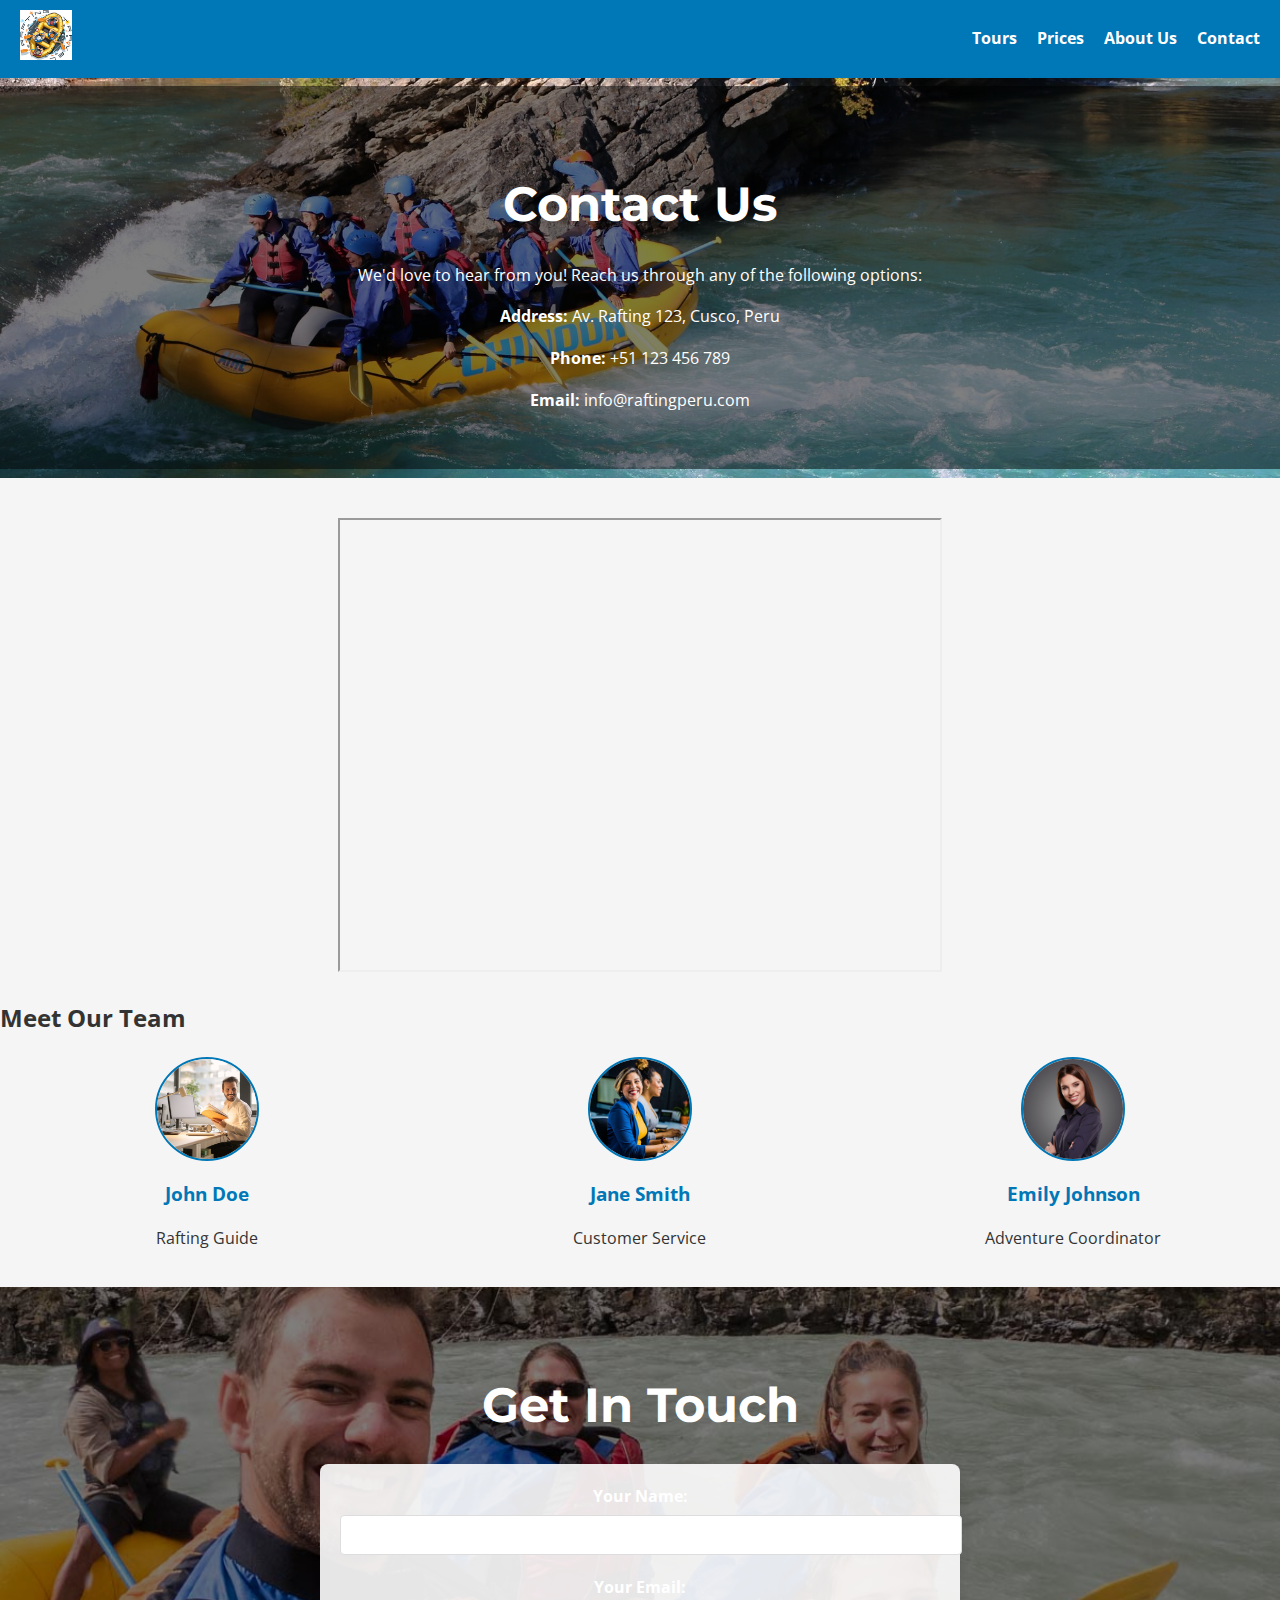
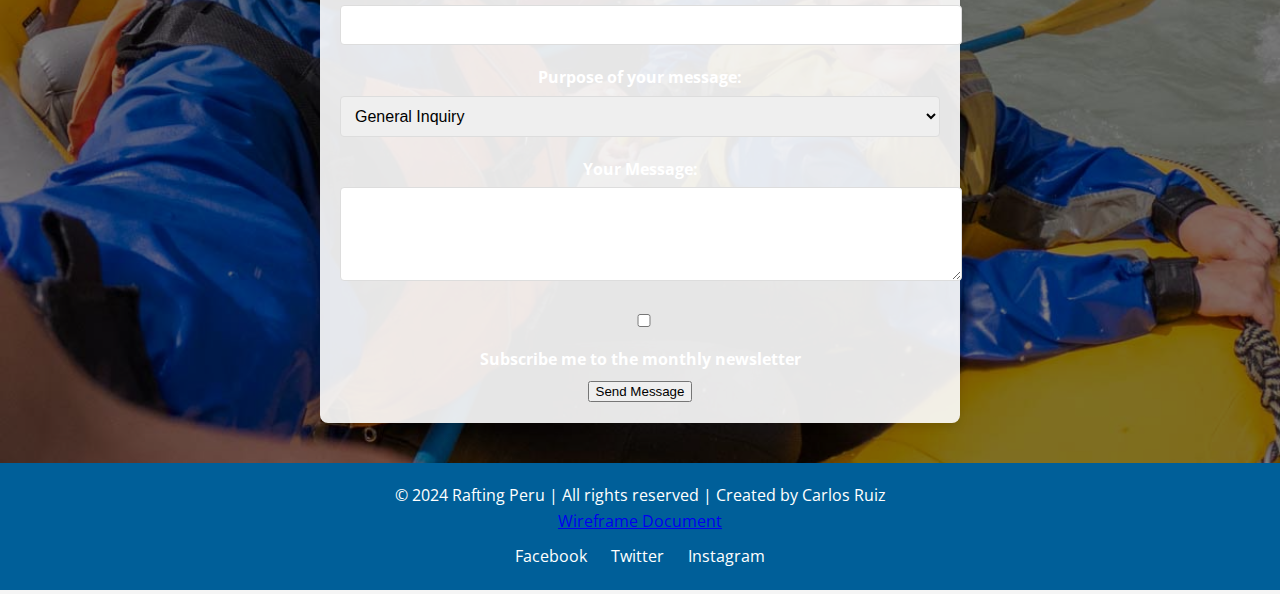
<file: index.html>
<!DOCTYPE html>
<html lang="en">

<head>
    <meta charset="UTF-8">
    <meta name="viewport" content="width=device-width, initial-scale=1.0">
    <link href="https://fonts.googleapis.com/css2?family=Montserrat:wght@700&family=Open+Sans:wght@400&display=swap" rel="stylesheet">
    <link rel="stylesheet" href="styles.css">
    <title>Contact Us - Rafting Adventures in Peru</title>
    <meta name="description" content="Get in touch with us for rafting adventures in Peru. Find our contact details, employee profiles, and a map to our location. We look forward to hearing from you!">
</head>

<body>
    <header>
        <div class="logo">
            <img src="wwr/images1.1/logo9_200.png" alt="Rafting Peru Logo">
        </div>
        <nav>
            <ul>
                <li><a href="#tours">Tours</a></li>
                <li><a href="#prices">Prices</a></li>
                <li><a href="#about-us">About Us</a></li>
                <li><a href="#contact">Contact</a></li>
            </ul>
        </nav>
    </header>

    <main>
        <section id="contact-info" class="bg-section">
            <div class="overlay">
                <h2>Contact Us</h2>
                <p>We'd love to hear from you! Reach us through any of the following options:</p>
                <div class="contact-details">
                    <p><strong>Address:</strong> Av. Rafting 123, Cusco, Peru</p>
                    <p><strong>Phone:</strong> +51 123 456 789</p>
                    <p><strong>Email:</strong> info@raftingperu.com</p>
                </div>
            </div>
        </section>

        <!-- Margen superior añadido al mapa -->
        <div class="map-container">
            <iframe src="https://www.google.com/maps/embed?pb=!1m18!1m12!1m3!1d1984394.9476239637!2d-72.72997429999998!3d-13.732286549999994!2m3!1f0!2f0!3f0!3m2!1i1024!2i768!4f13.1!3m3!1m2!1s0x916d140795f3b0ad%3A0x6212055ebb65b68a!2sApurimac%20River!5e0!3m2!1sen!2spe!4v1729379510623!5m2!1sen!2spe"
                width="600" height="450" loading="lazy"></iframe>
        </div>

        <section id="employee-profiles">
            <h2>Meet Our Team</h2>
            <div class="employee-container">
                <div class="employee">
                    <img src="wwr/images1.1/empleado-feliz-min.jpg" alt="John Doe">
                    <h3>John Doe</h3>
                    <p>Rafting Guide</p>
                </div>
                <div class="employee">
                    <img src="wwr/images1.1/expertos-equipo-feliz--min.jpg" alt="Jane Smith">
                    <h3>Jane Smith</h3>
                    <p>Customer Service</p>
                </div>
                <div class="employee">
                    <img src="wwr/images1.1/63c6ce721d927f1f4b3b843c_1x1 Banner - 6 tips para tus fotos de marca personal-min.jpg" alt="Emily Johnson">
                    <h3>Emily Johnson</h3>
                    <p>Adventure Coordinator</p>
                </div>
            </div>
        </section>

        <section id="contact-form" class="bg-section">
            <div class="overlay">
                <h2>Get In Touch</h2>
                <form action="submit_form.php" method="POST">
                    <label for="name">Your Name:</label>
                    <input type="text" id="name" name="name" required>

                    <label for="email">Your Email:</label>
                    <input type="email" id="email" name="email" required>

                    <div class="purpose-section">
                        <label for="purpose">Purpose of your message:</label>
                        <select id="purpose" name="purpose" required>
                            <option value="general">General Inquiry</option>
                            <option value="booking">Booking Question</option>
                            <option value="suggestion">Website Suggestion</option>
                        </select>
                    </div>

                    <label for="message">Your Message:</label>
                    <textarea id="message" name="message" rows="4" required></textarea>

                    <label class="subscribe-checkbox">
                        <input type="checkbox" name="subscribe" value="yes"> Subscribe me to the monthly newsletter
                    </label>

                    <button type="submit" class="submit-button">Send Message</button>
                </form>
            </div>
        </section>
    </main>

    <footer>
        <p>&copy; 2024 Rafting Peru | All rights reserved | Created by Carlos Ruiz</p>
        <p><a href="https://app.moqups.com/McPmreslW5VbhewipOj9BUuTCUMNCcx2/view/page/ad64222d5" target="_blank">Wireframe Document</a></p>
        <div class="social-media">
            <a href="http://facebook.com" target="_blank">Facebook</a>
            <a href="http://twitter.com" target="_blank">Twitter</a>
            <a href="http://instagram.com" target="_blank">Instagram</a>
        </div>
    </footer>
</body>

</html>
</file>
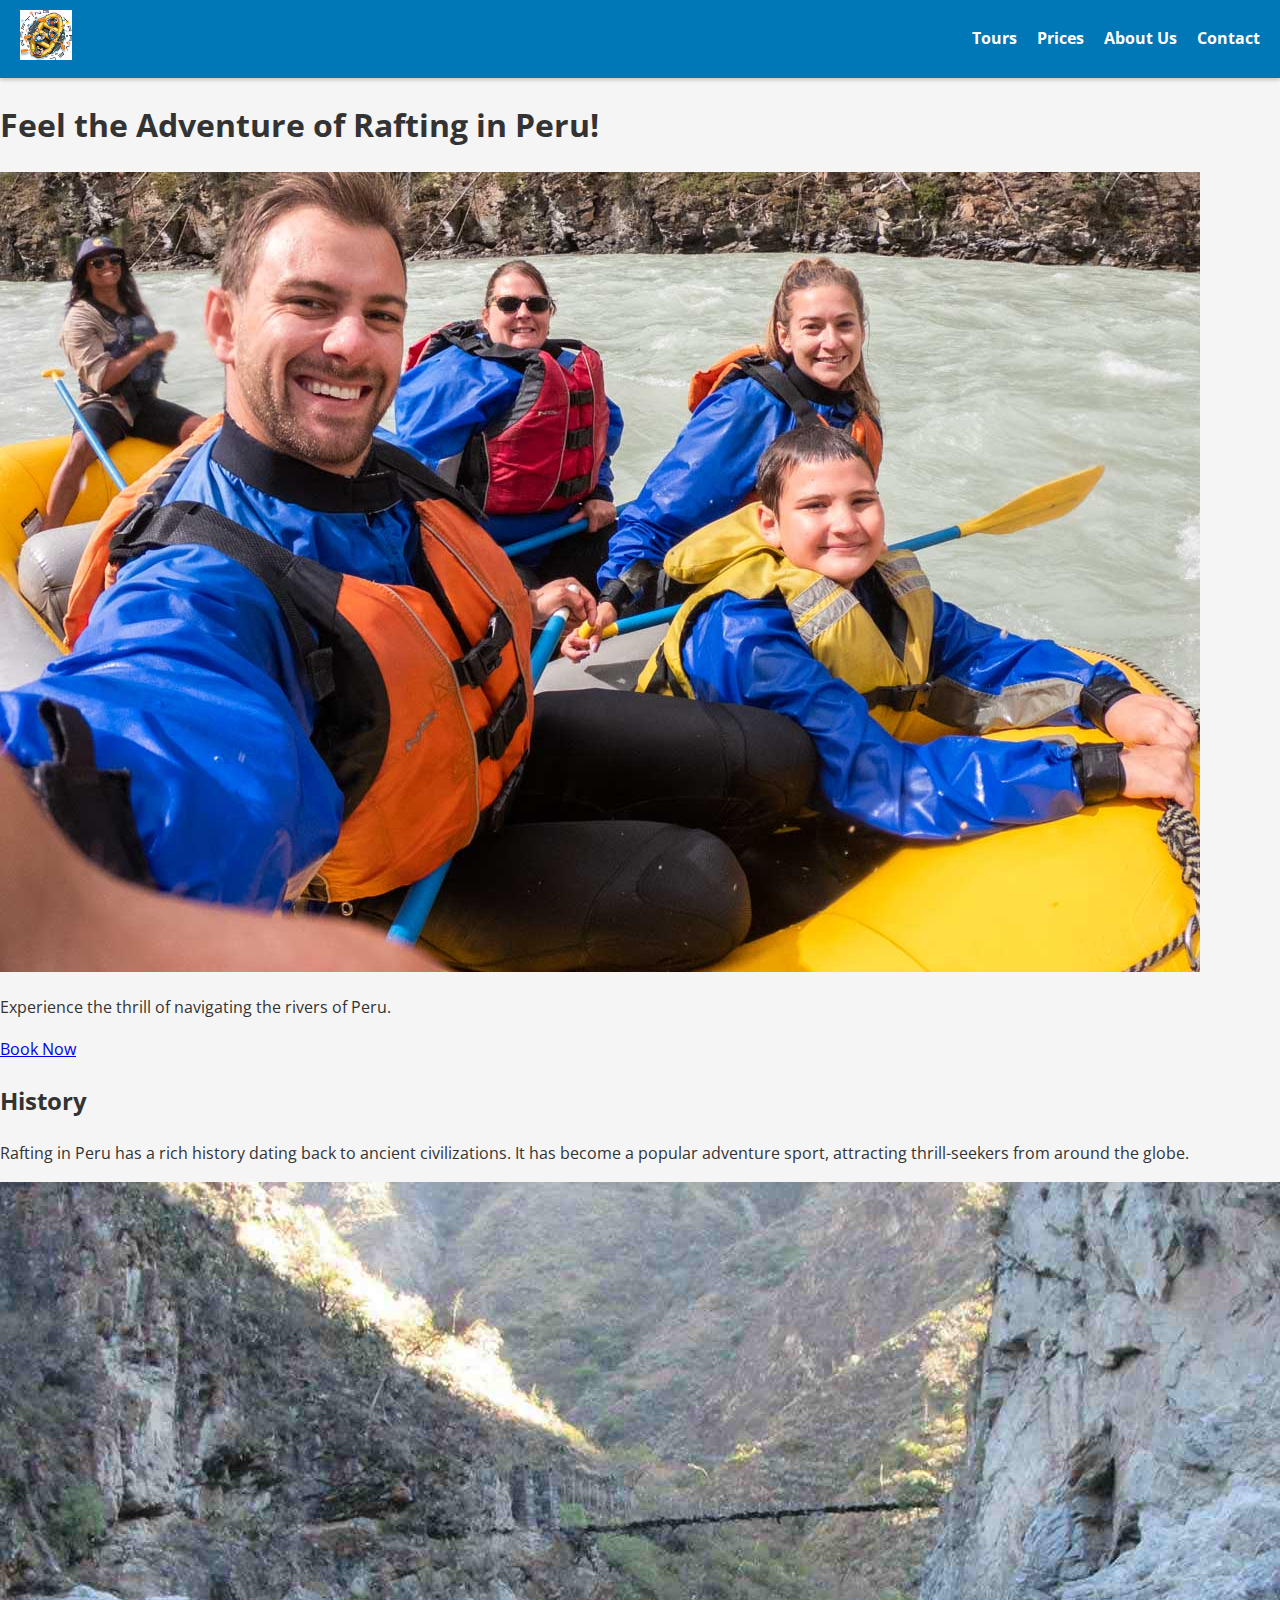
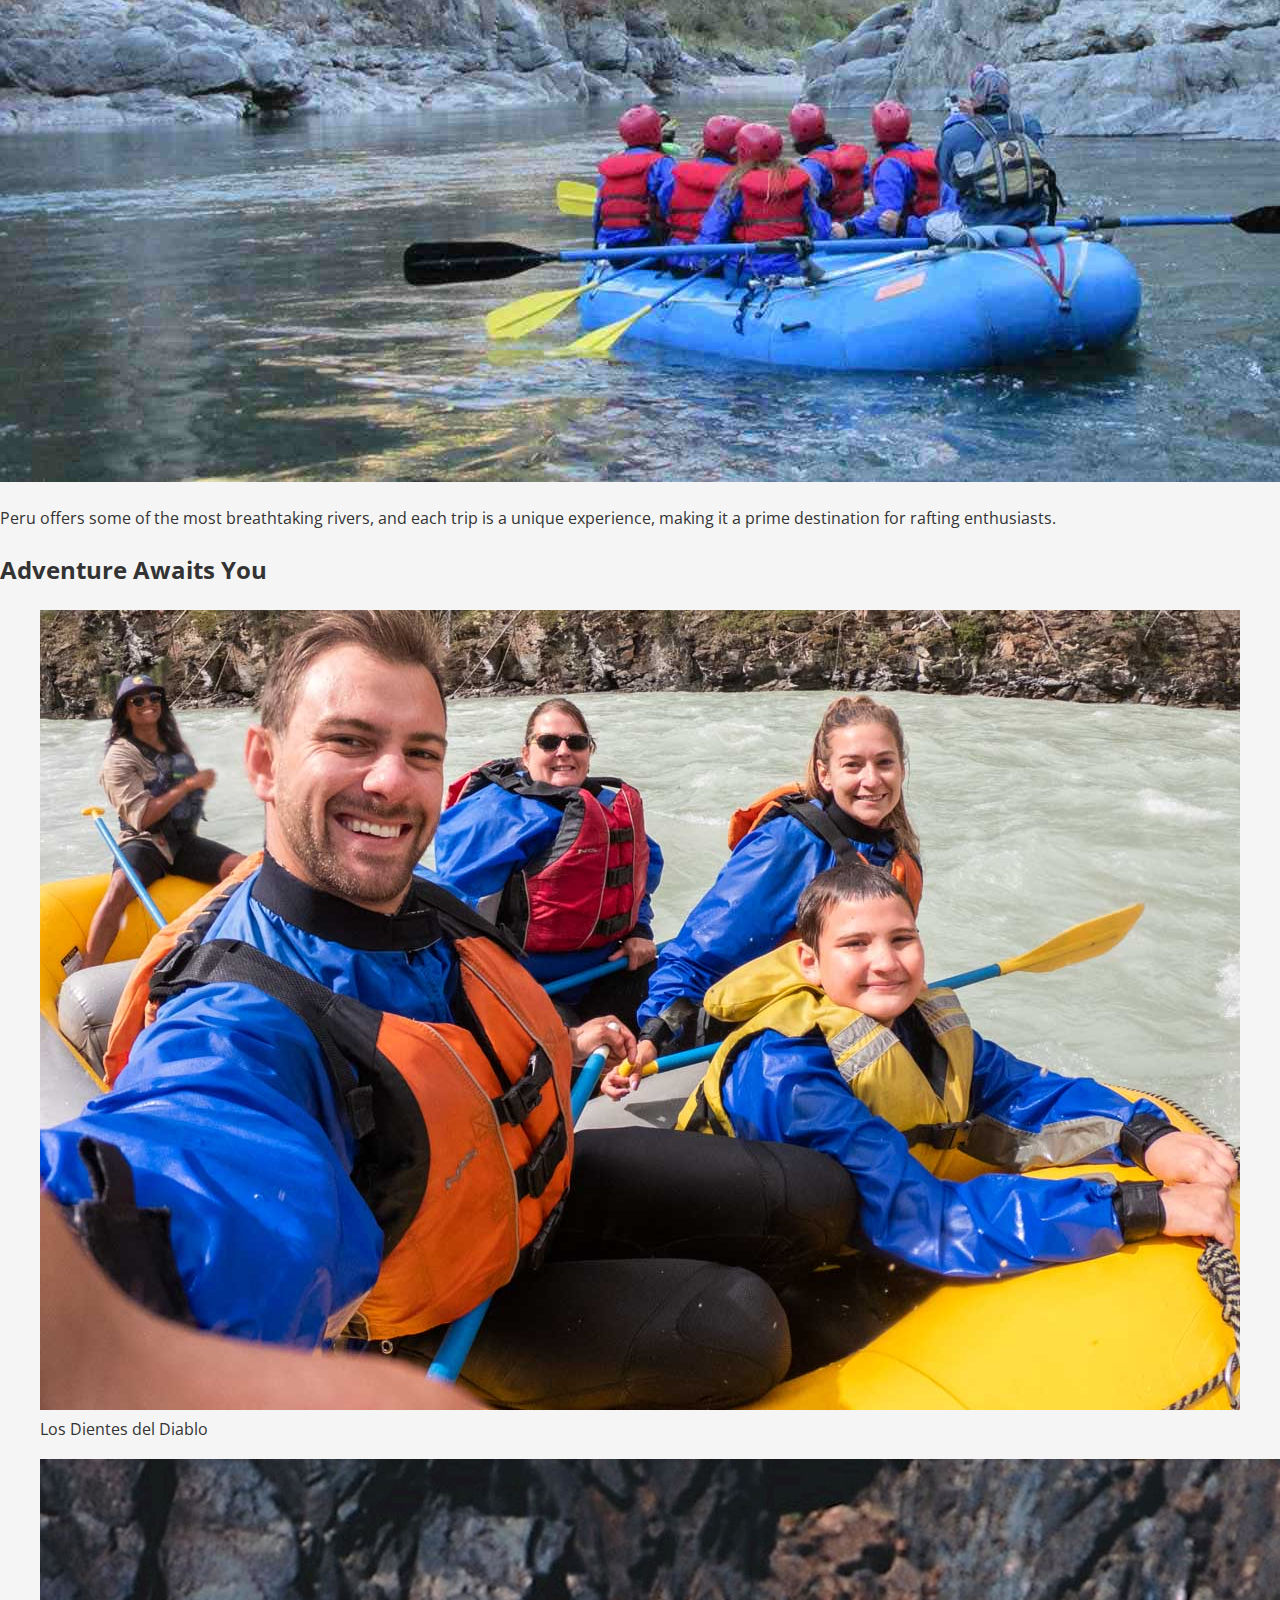
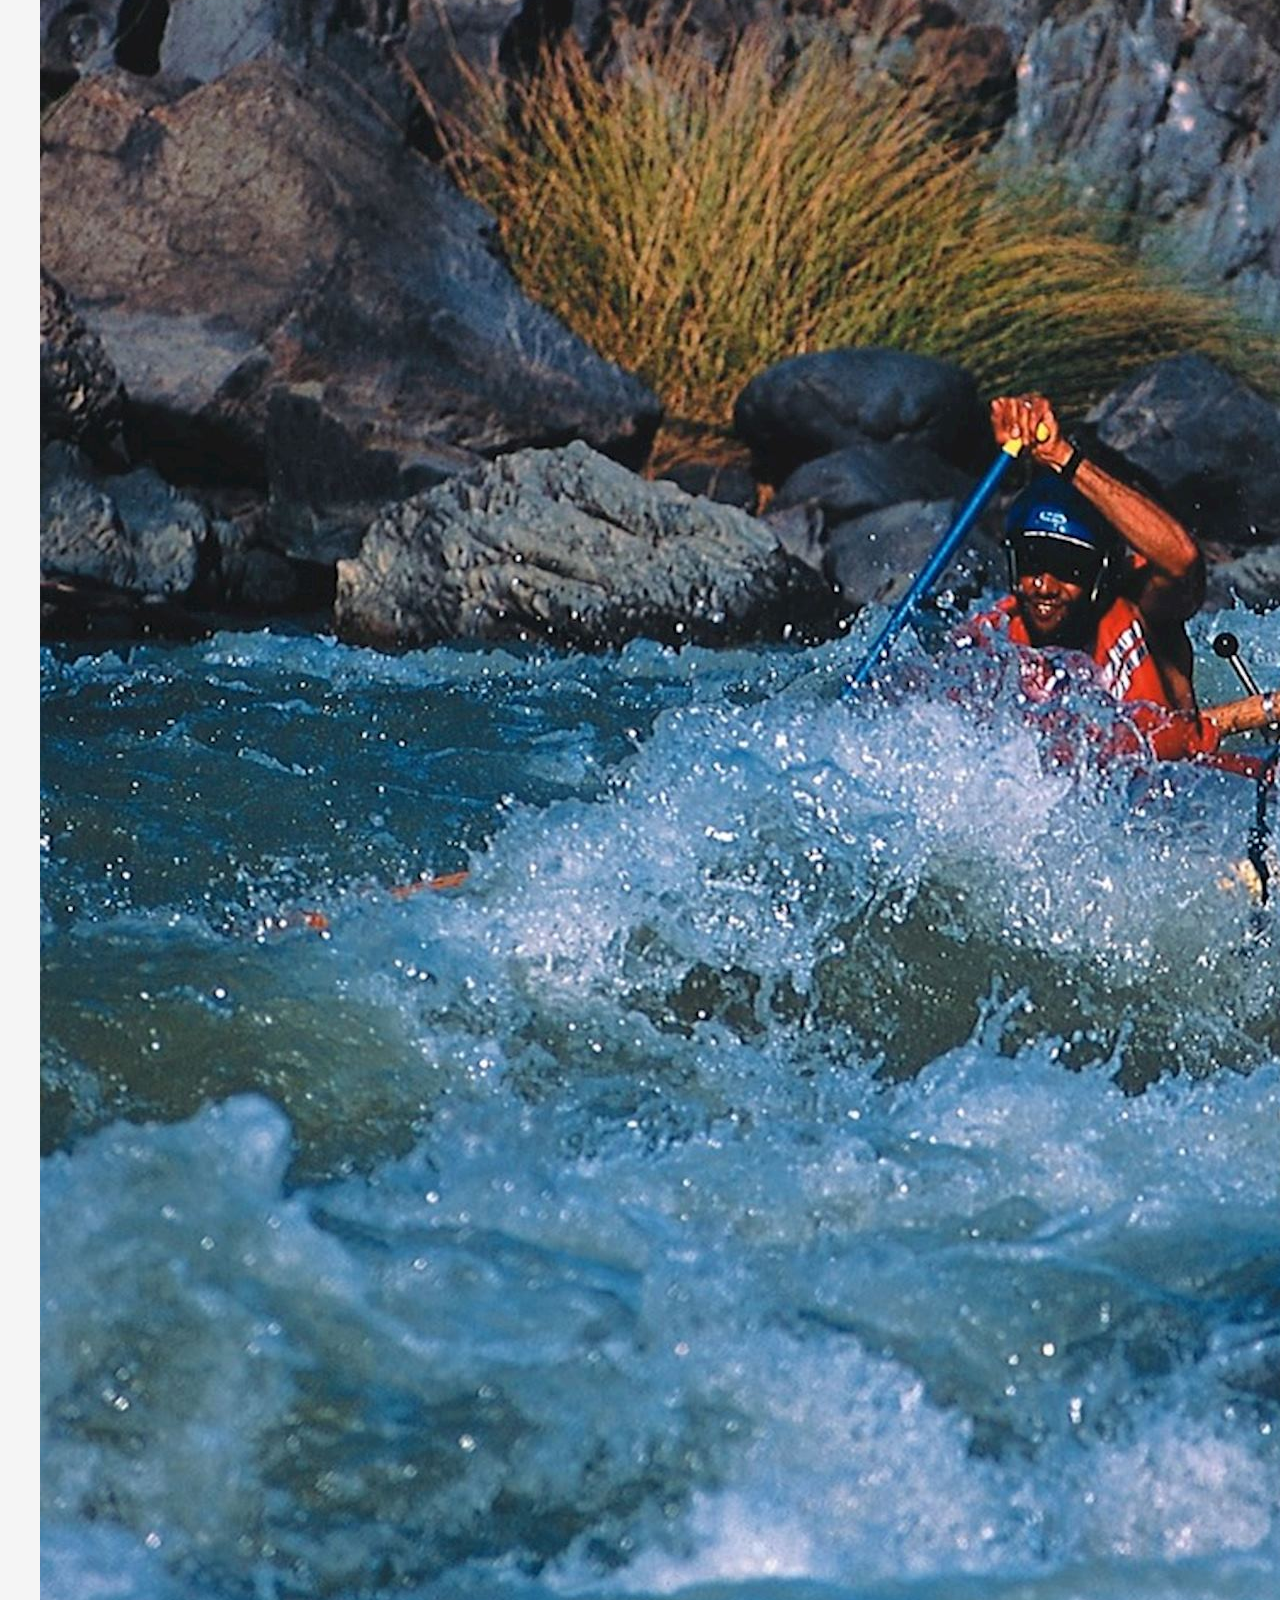
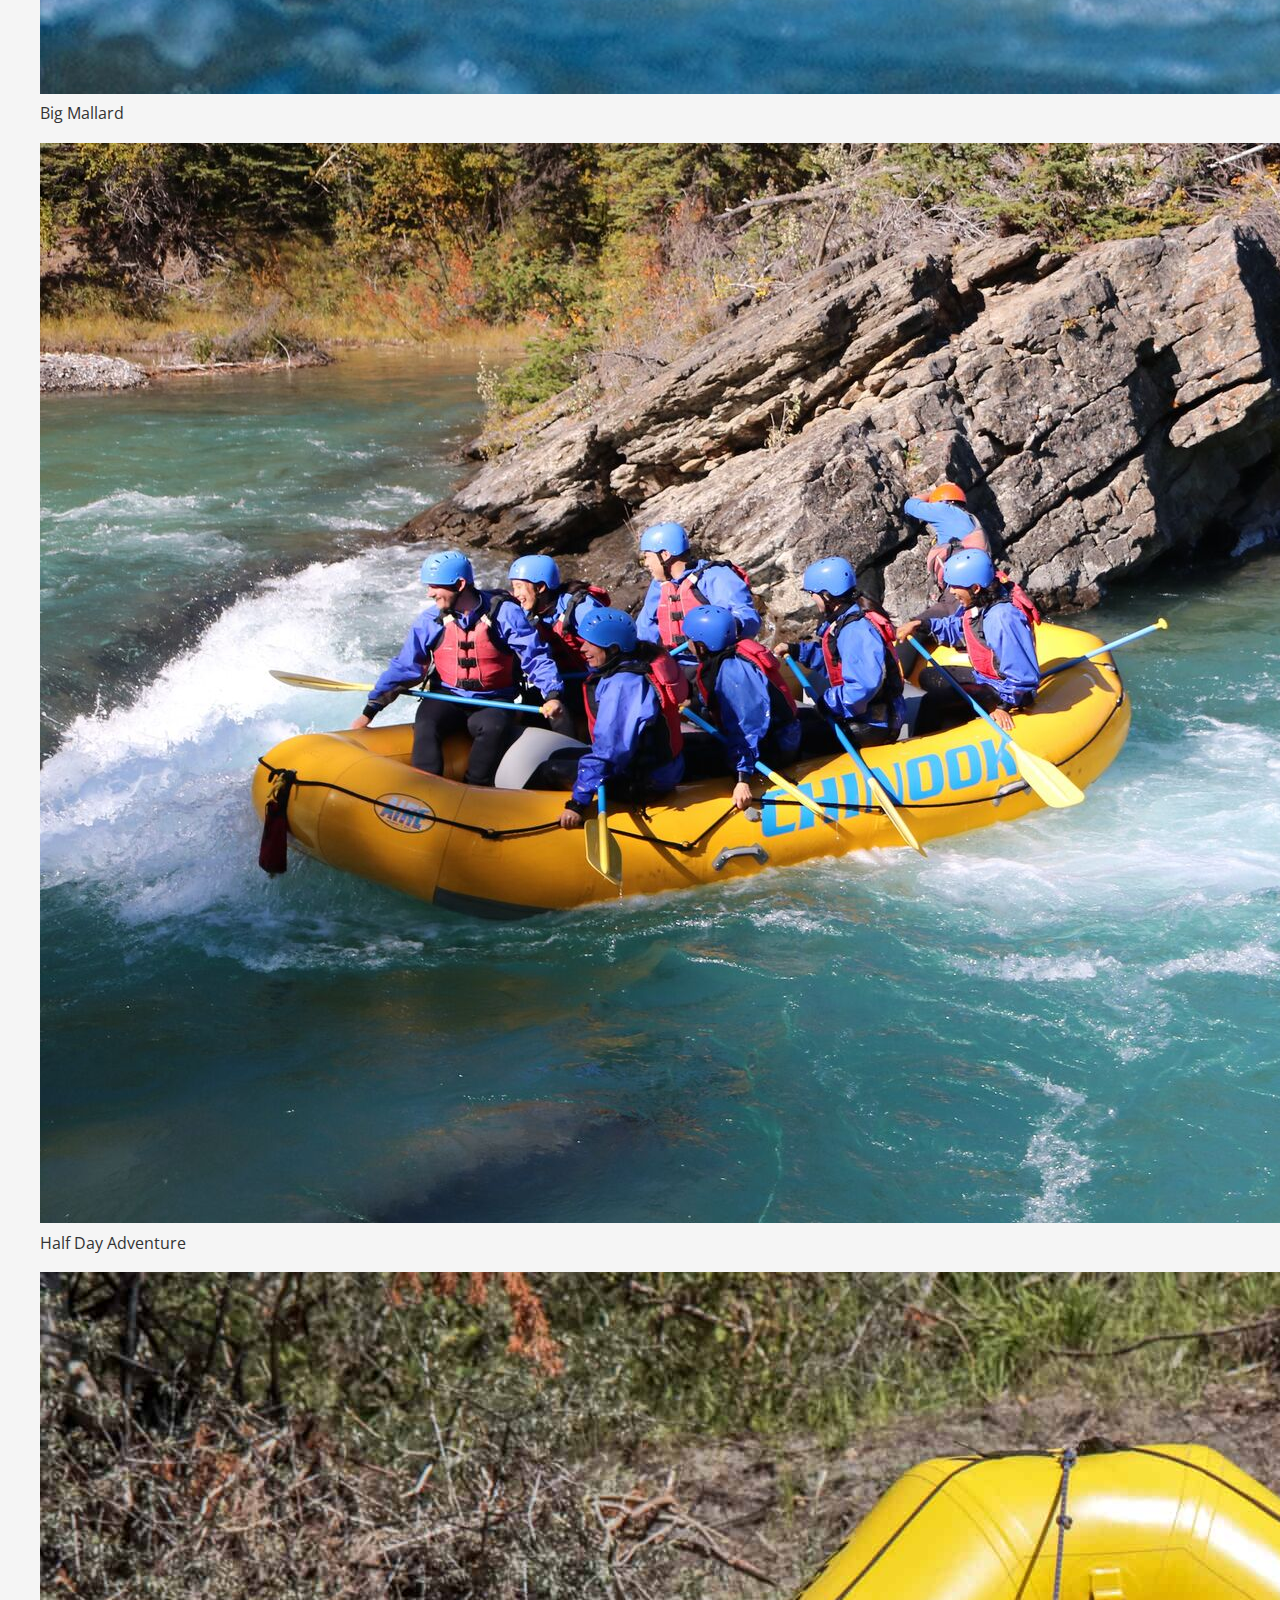
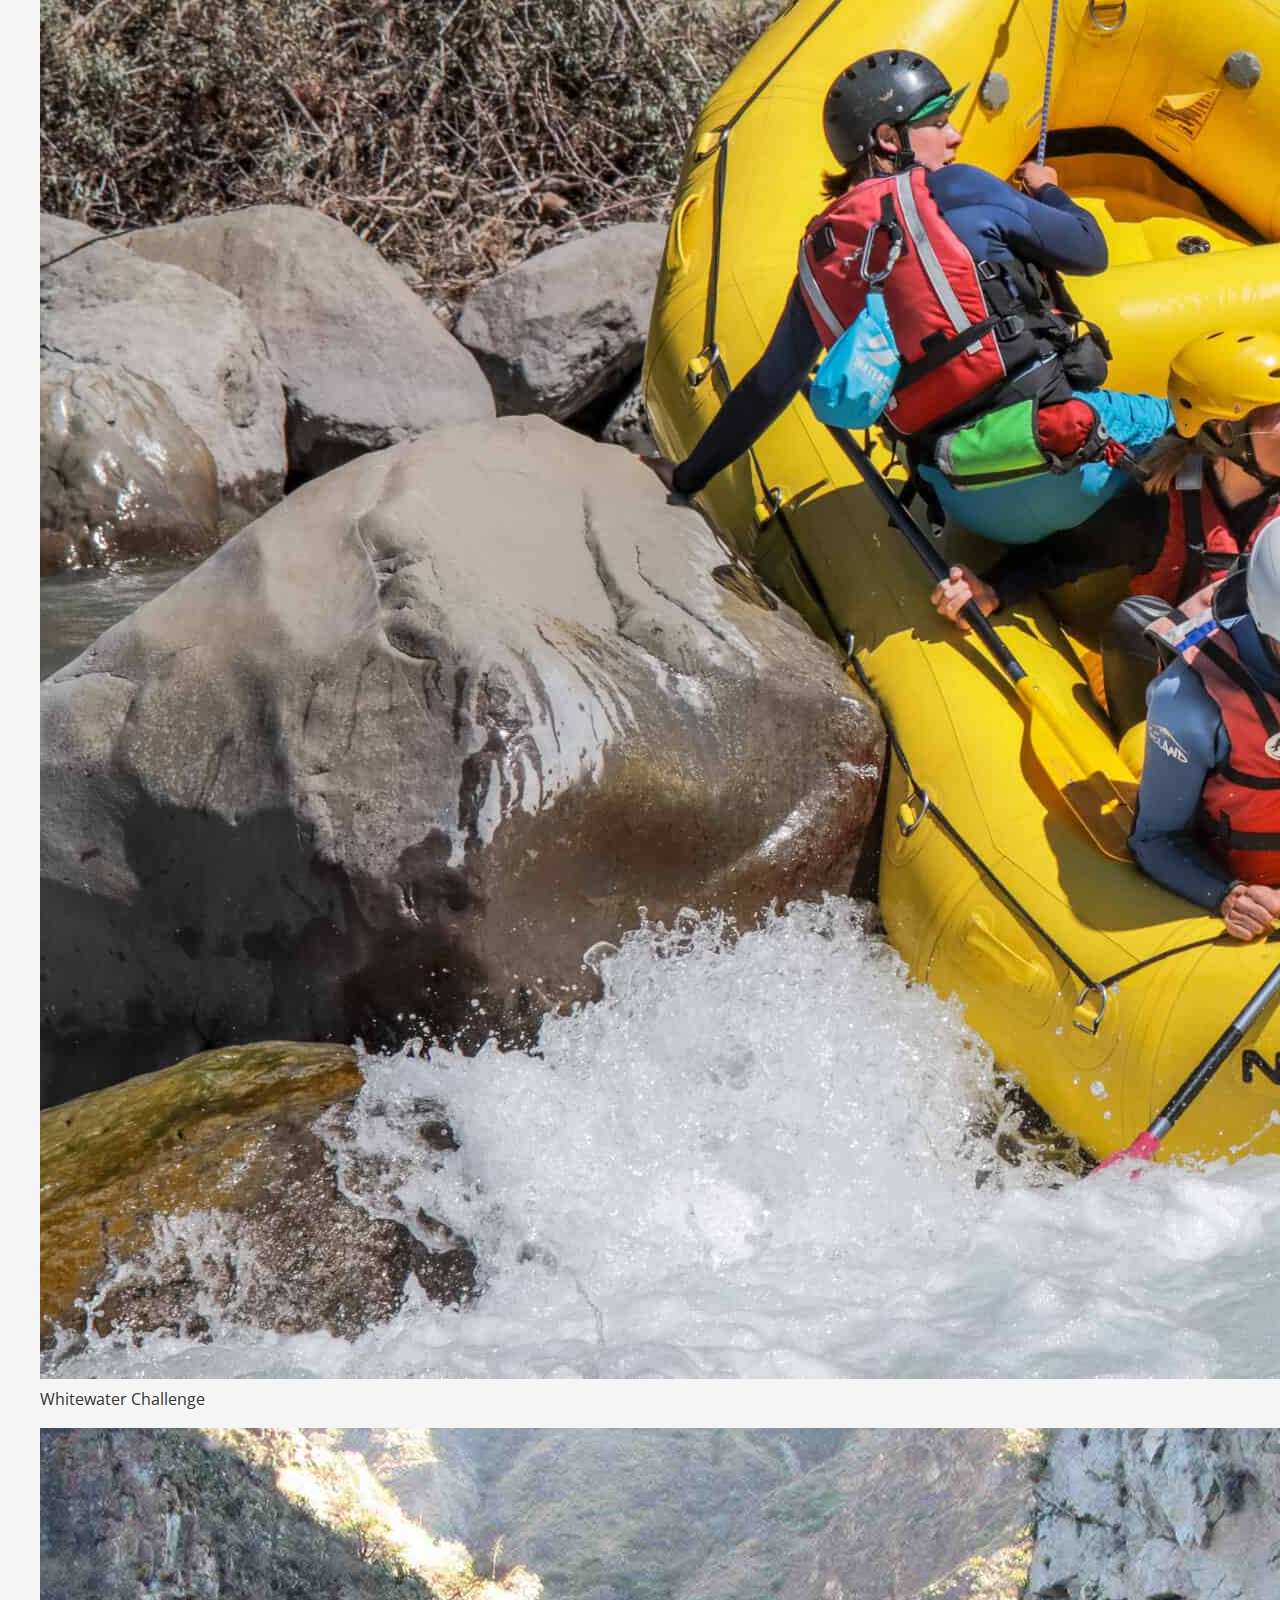
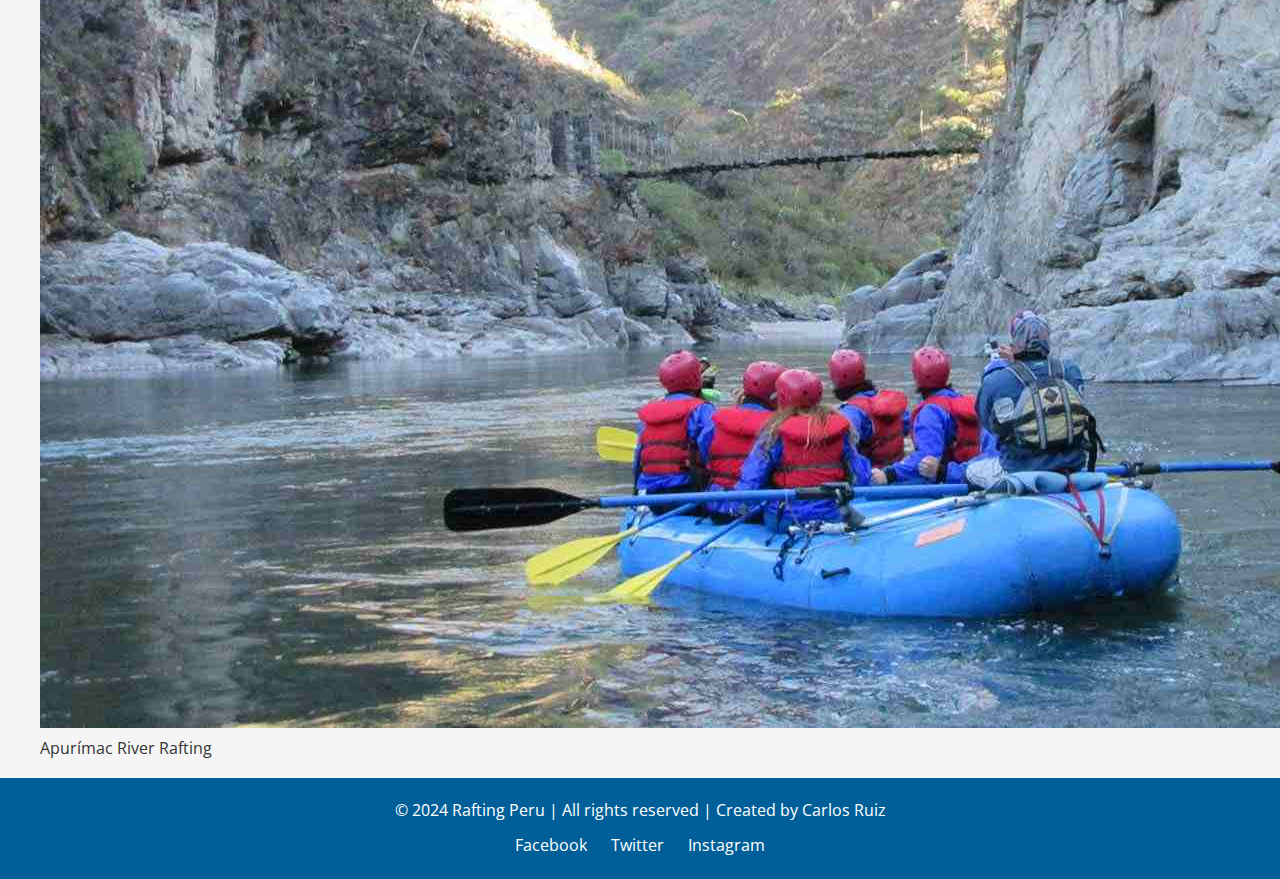
<file: index2.html>
<!DOCTYPE html>
<html lang="en">
<head>
    <meta charset="UTF-8">
    <meta name="viewport" content="width=device-width, initial-scale=1.0">
    <!-- Fuentes de Google (Montserrat, Open Sans y Roboto) -->
    <link href="https://fonts.googleapis.com/css2?family=Montserrat:wght@700&family=Open+Sans:wght@400&family=Roboto:wght@400&display=swap" rel="stylesheet">
    <link rel="stylesheet" href="styles.css">
    <title>Rafting in Peru</title>
</head>
<body>
    <header>
        <div class="logo">
            <img src="wwr/images1.1/logo9_200.png" alt="Rafting Peru Logo">
        </div>
        <nav>
            <ul>
                <li><a href="#tours">Tours</a></li>
                <li><a href="#prices">Prices</a></li>
                <li><a href="#about-us">About Us</a></li>
                <li><a href="#contact">Contact</a></li>
            </ul>
        </nav>
    </header>

    <main>
        <!-- Hero Section -->
        <section class="hero">
            <div class="hero-content">
                <h1>Feel the Adventure of Rafting in Peru!</h1>
                <article>
                    <img src="wwr/images1.1/Daniel-and-Bailey-take-a-selfie-while-white-water-rafting-in-Costa-Rica.jpg" alt="Rafting Image" class="hero-image"> 
                    <p>Experience the thrill of navigating the rivers of Peru.</p>
                </article>
                <a href="#reservations" class="cta-button">Book Now</a>
            </div>
        </section>

        <!-- Sección de Historia -->
        <section id="history">
            <h2>History</h2>
            <div class="history-content">
                <p>Rafting in Peru has a rich history dating back to ancient civilizations. It has become a popular adventure sport, attracting thrill-seekers from around the globe.</p>
                <img src="wwr/images1.1/apurimac-river-rafting-1_11zon.jpg" alt="Rafting History Image" class="history-image">
                <p>Peru offers some of the most breathtaking rivers, and each trip is a unique experience, making it a prime destination for rafting enthusiasts.</p>
            </div>
        </section>

        <!-- Sección de La Aventura Te Espera -->
        <section id="adventure">
            <h2>Adventure Awaits You</h2>
            <div class="images-container">
                <figure>
                    <img src="wwr/images1.1/Daniel-and-Bailey-take-a-selfie-while-white-water-rafting-in-Costa-Rica.jpg" alt="Adventure Image 1">
                    <figcaption>Los Dientes del Diablo</figcaption>
                </figure>
                <figure>
                    <img src="wwr/images1.1/151937-rafting-in-the-sacred-valley.jpg" alt="Adventure Image 2">
                    <figcaption>Big Mallard</figcaption>
                </figure>
                <figure>
                    <img src="wwr/images1.1/2000x1080_jpg-2016_KananaskisRiver_WhitewaterRafting_ChinookRafting.jpg" alt="Adventure Image 3">
                    <figcaption>Half Day Adventure</figcaption>
                </figure>
                <figure>
                    <img src="wwr/images1.1/Cest-quoi-le-Rafting-scaled.jpg" alt="Adventure Image 4">
                    <figcaption>Whitewater Challenge</figcaption>
                </figure>
                <figure>
                    <img src="wwr/images1.1/apurimac-river-rafting-1_11zon.jpg" alt="Adventure Image 5">
                    <figcaption>Apurímac River Rafting</figcaption>
                </figure>
            </div>
        </section>
    </main>

    <footer>
        <p>&copy; 2024 Rafting Peru | All rights reserved | Created by Carlos Ruiz</p>
        <div class="social-media">
            <a href="http://facebook.com" target="_blank">Facebook</a>
            <a href="http://twitter.com" target="_blank">Twitter</a>
            <a href="http://instagram.com" target="_blank">Instagram</a>
        </div>
    </footer>
</body>
</html>
</file>
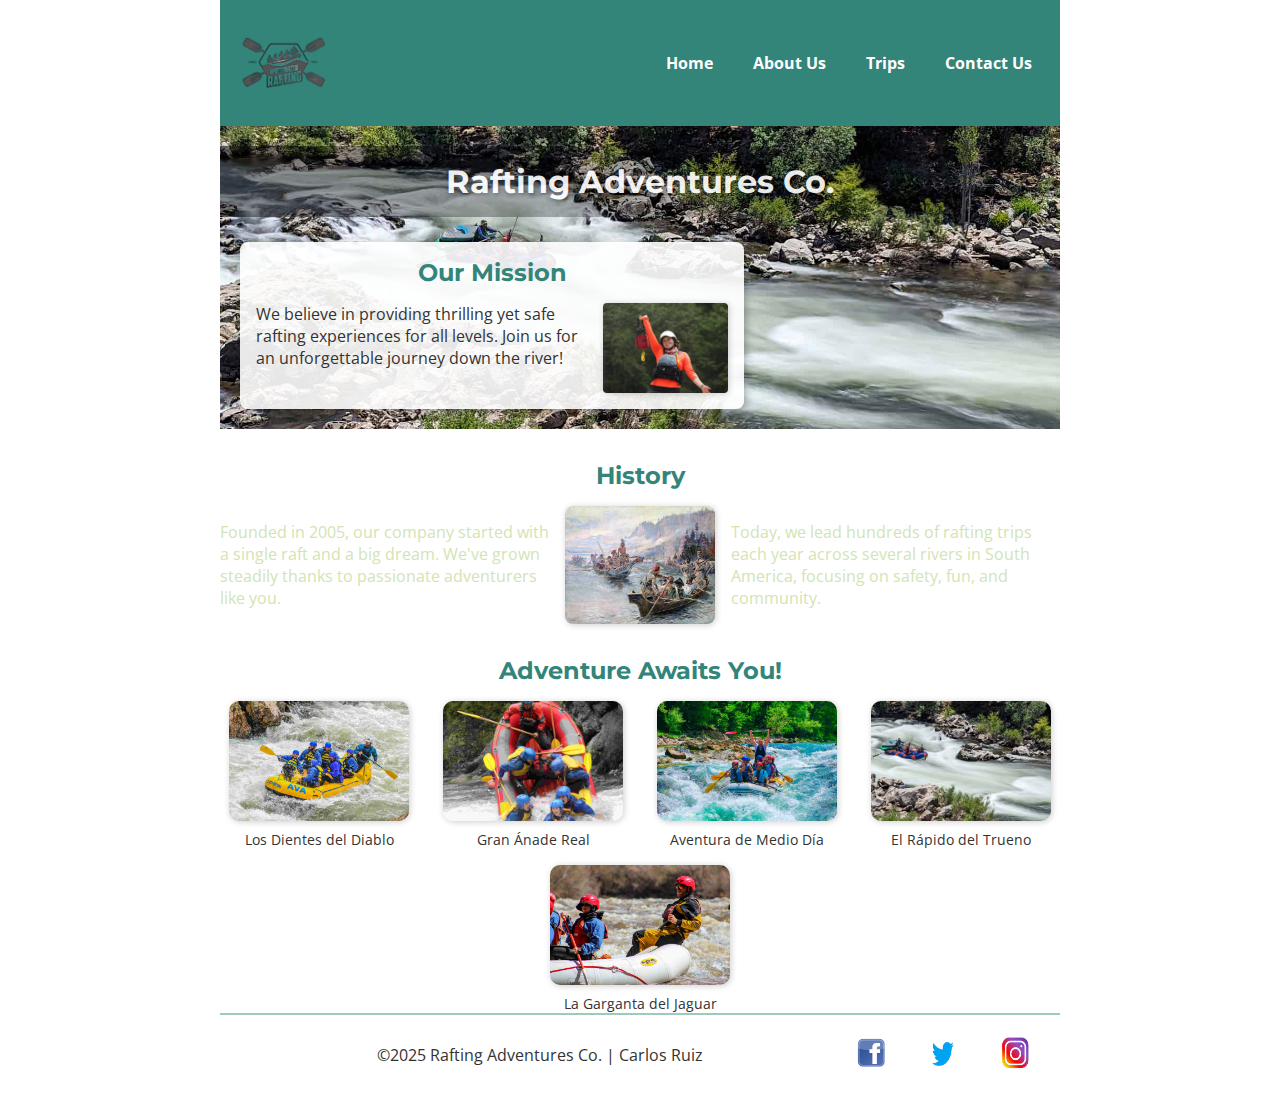
<file: tempWWR/about.html>
<!DOCTYPE html>
<html lang="en-US">

<head>
  <meta charset="UTF-8">
  <meta name="viewport" content="width=device-width, initial-scale=1.0">
  <meta name="description"
    content="Learn more about our white water rafting company: history, mission, and adventures!">
  <meta name="author" content="Carlos Ruiz">
  <title>About Us | Rafting Company</title>

  <!-- Google Fonts -->
  <link rel="preconnect" href="https://fonts.googleapis.com">
  <link rel="preconnect" href="https://fonts.gstatic.com" crossorigin>
  <link href="https://fonts.googleapis.com/css2?family=Montserrat:wght@400;700&family=Open+Sans&display=swap"
    rel="stylesheet">

  <!-- CSS -->
  <link rel="stylesheet" href="styles.css">
</head>

<body>
  <header>
    <img src="pictures/logo-removebg-preview.png" alt="Rafting Company Logo">
    <h1>White Water Rafting</h1>
    <nav>
      <a href="index.html">Home</a>
      <a href="about.html">About Us</a>
      <a href="trips.html">Trips</a>
      <a href="contact.html">Contact Us</a>
    </nav>
  </header>

  <main>
    <div class="hero">
      <img src="pictures/rafting4.jpg" alt="Rafting adventure background">
      <h1>Rafting Adventures Co.</h1>
      <article>
        <h2>Our Mission</h2>
        <img src="pictures/Happy.jpg" alt="Happy client">
        <p>We believe in providing thrilling yet safe rafting experiences for all levels. Join us for an unforgettable
          journey down the river!</p>
      </article>
    </div>

    <section class="history">
      <h2>History</h2>
      <div class="history-grid">
        <p>Founded in 2005, our company started with a single raft and a big dream. We've grown steadily thanks to
          passionate adventurers like you.</p>
        <img src="pictures/history.jpg" alt="Rafting History">
        <p>Today, we lead hundreds of rafting trips each year across several rivers in South America, focusing on
          safety, fun, and community.</p>
      </div>
    </section>

    <section>
      <h2>Adventure Awaits You!</h2>
      <div class="adventure-gallery">
        <figure>
          <img src="pictures/rafting1.jpg" alt="Rafting 1">
          <figcaption>Los Dientes del Diablo</figcaption>
        </figure>
        <figure>
          <img src="pictures/rafting2.jpg" alt="Rafting 2">
          <figcaption>Gran Ánade Real</figcaption>
        </figure>
        <figure>
          <img src="pictures/rafting3.jpg" alt="Rafting 3">
          <figcaption>Aventura de Medio Día</figcaption>
        </figure>
        <figure>
          <img src="pictures/rafting4.jpg" alt="Rafting 4">
          <figcaption>El Rápido del Trueno</figcaption>
        </figure>
        <figure>
          <img src="pictures/rafting5.jpg" alt="Rafting 5">
          <figcaption>La Garganta del Jaguar</figcaption>
        </figure>
      </div>
    </section>
  </main>

  <footer>
    <p>©2025 Rafting Adventures Co. | Carlos Ruiz</p>
    <nav class="socialmedia">
      <a href="https://facebook.com"><img src="pictures/face.png" alt="Facebook"></a>
      <a href="https://twitter.com"><img src="pictures/twitter.png" alt="Twitter"></a>
      <a href="https://instagram.com"><img src="pictures/ig.png" alt="Instagram"></a>
    </nav>
  </footer>
</body>

</html>
</file>
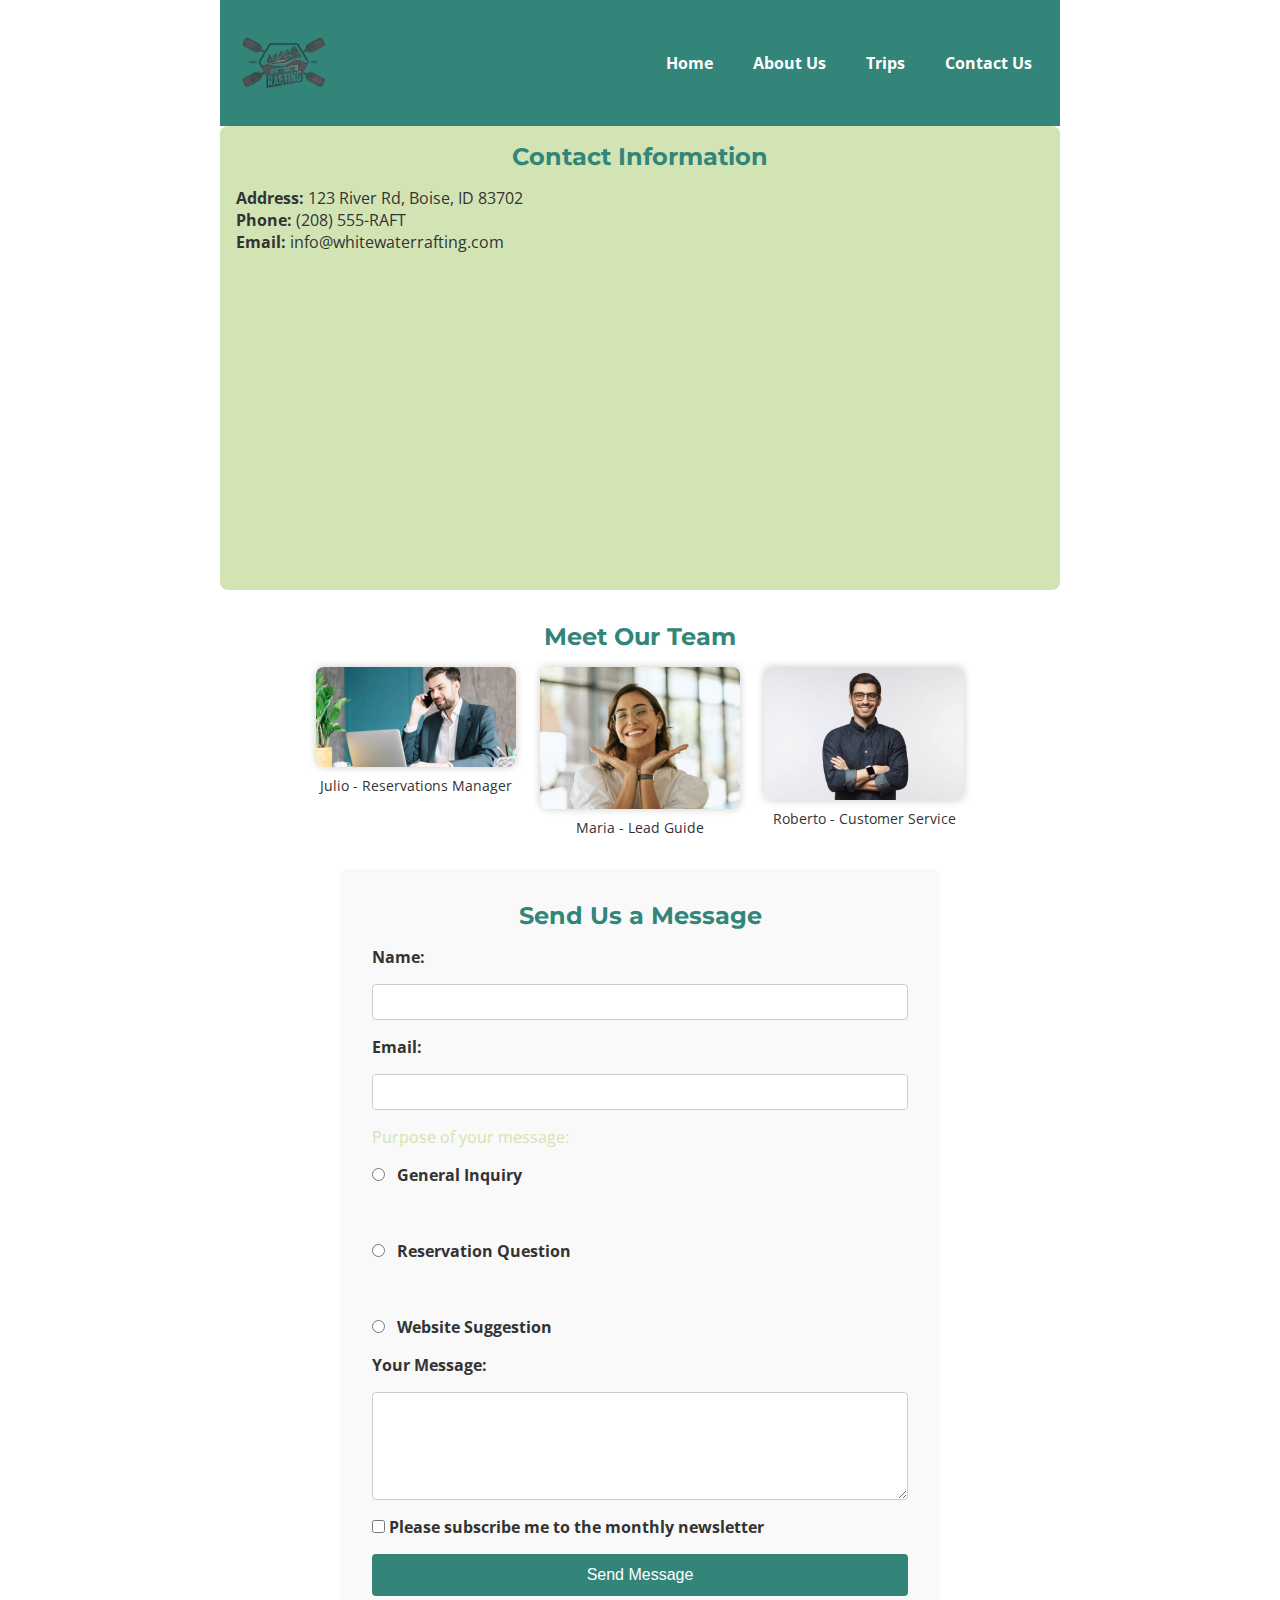
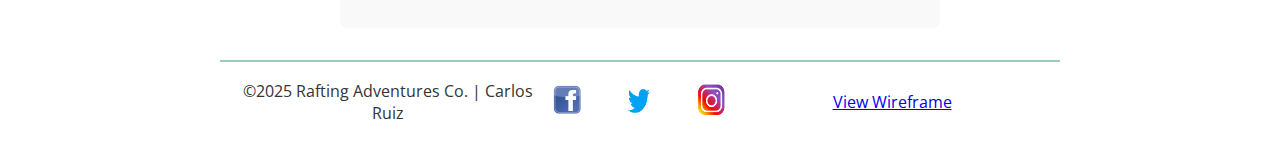
<file: tempWWR/contact.html>
<!DOCTYPE html>
<html lang="en-US">

<head>
    <meta charset="UTF-8">
    <meta name="viewport" content="width=device-width, initial-scale=1.0">
    <meta name="description"
        content="Contact White Water Rafting Company to ask questions, make reservations, or provide feedback.">
    <meta name="author" content="Carlos Ruiz">
    <title>Contact Us | White Water Rafting</title>

    <!-- Google Fonts -->
    <link rel="preconnect" href="https://fonts.googleapis.com">
    <link rel="preconnect" href="https://fonts.gstatic.com" crossorigin>
    <link href="https://fonts.googleapis.com/css2?family=Montserrat:wght@400;700&family=Open+Sans&display=swap"
        rel="stylesheet">

    <!-- CSS -->
    <link rel="stylesheet" href="styles.css">
</head>

<body>
    <header>
        <img src="pictures/logo-removebg-preview.png" alt="Rafting Company Logo">
        <h1>White Water Rafting</h1>
        <nav>
            <a href="index.html">Home</a>
            <a href="about.html">About Us</a>
            <a href="trips.html">Trips</a>
            <a href="contact.html">Contact Us</a>
        </nav>
    </header>

    <main>
        <section class="contact-info">
            <h2>Contact Information</h2>
            <p><strong>Address:</strong> 123 River Rd, Boise, ID 83702</p>
            <p><strong>Phone:</strong> (208) 555-RAFT</p>
            <p><strong>Email:</strong> info@whitewaterrafting.com</p>

            <div class="map">
                <iframe src="https://www.google.com/maps/embed?pb=!1m18..."
                    style="width: 100%; height: 300px; border: none; border-radius: 6px;" loading="lazy" allowfullscreen
                    referrerpolicy="no-referrer-when-downgrade">
                </iframe>
            </div>
        </section>

        <section class="employees">
            <h2>Meet Our Team</h2>
            <div class="employee-grid">
                <figure>
                    <img src="pictures/personafeliz1.jpg" alt="Smiling staff member 1">
                    <figcaption>Julio - Reservations Manager</figcaption>
                </figure>
                <figure>
                    <img src="pictures/personafeliz2.jpg" alt="Smiling staff member 2">
                    <figcaption>Maria - Lead Guide</figcaption>
                </figure>
                <figure>
                    <img src="pictures/personafeliz3.jpg" alt="Smiling staff member 3">
                    <figcaption>Roberto - Customer Service</figcaption>
                </figure>
            </div>
        </section>

        <section class="contact-form">
            <h2>Send Us a Message</h2>
            <form action="#" method="post">
                <label for="name">Name:</label>
                <input type="text" id="name" name="name" required>

                <label for="email">Email:</label>
                <input type="email" id="email" name="email" required>

                <p>Purpose of your message:</p>
                <label><input type="radio" name="purpose" value="general" required> General Inquiry</label><br>
                <label><input type="radio" name="purpose" value="reservation"> Reservation Question</label><br>
                <label><input type="radio" name="purpose" value="website"> Website Suggestion</label>

                <label for="message">Your Message:</label>
                <textarea id="message" name="message" rows="5" required></textarea>

                <label>
                    <input type="checkbox" name="subscribe">
                    Please subscribe me to the monthly newsletter
                </label>

                <button type="submit">Send Message</button>
            </form>
        </section>
    </main>

    <footer>
        <p>©2025 Rafting Adventures Co. | Carlos Ruiz</p>
        <nav class="socialmedia">
            <a href="https://facebook.com"><img src="pictures/face.png" alt="Facebook"></a>
            <a href="https://twitter.com"><img src="pictures/twitter.png" alt="Twitter"></a>
            <a href="https://instagram.com"><img src="pictures/ig.png" alt="Instagram"></a>
        </nav>
        <p><a href="images/contact-wireframe.png">View Wireframe</a></p>
    </footer>
</body>

</html>
</file>
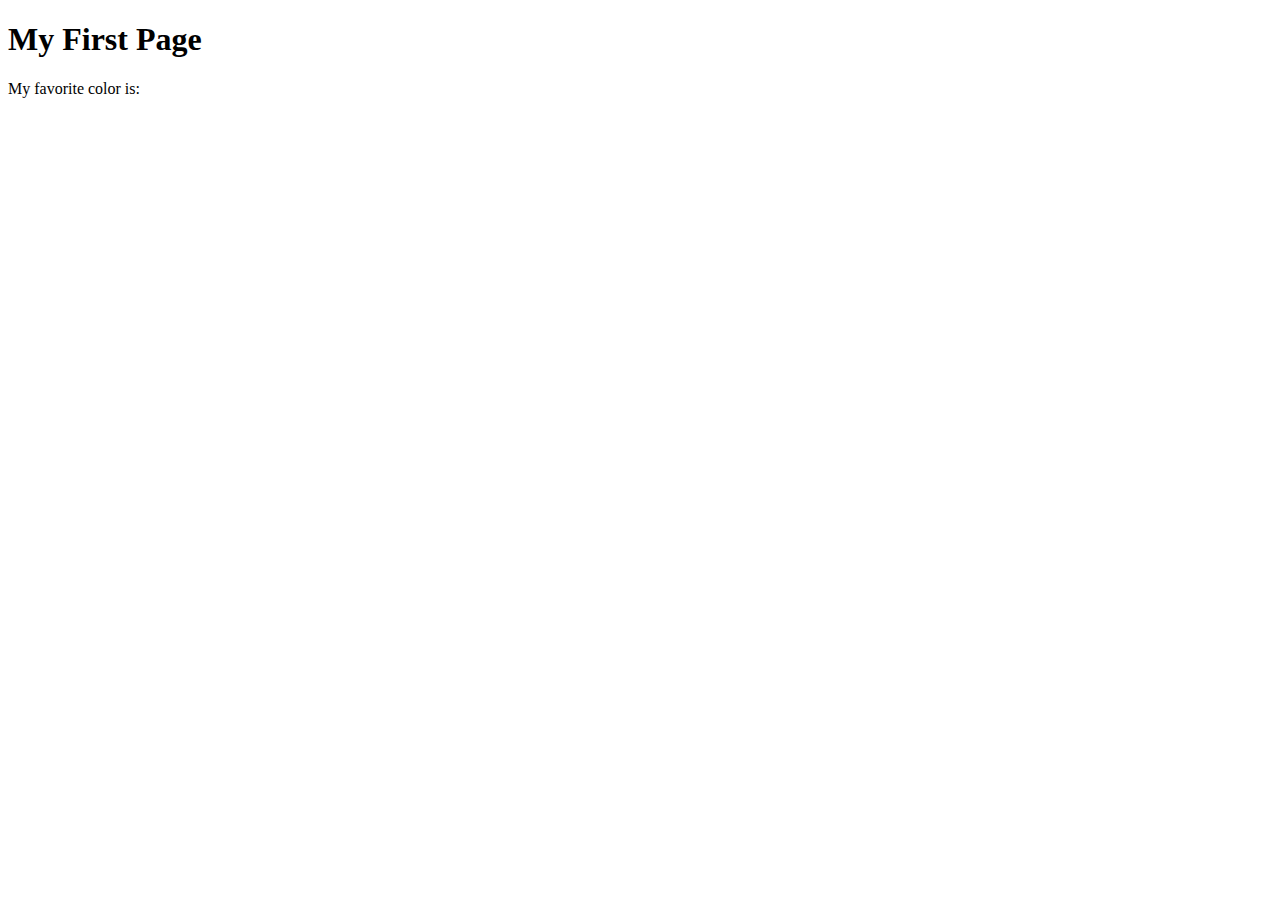
<file: week01/first-page.html>
<!DOCTYPE html>
<html lang="en">
<head>
    <meta charset="UTF-8">
    <meta name="viewport" content="width=device-width, initial-scale=1.0">
    <title>My First Page</title>
</head>
<body>
    <h1>My First Page</h1>
    <p>My favorite color is: </p>
</body>
</html>
</file>
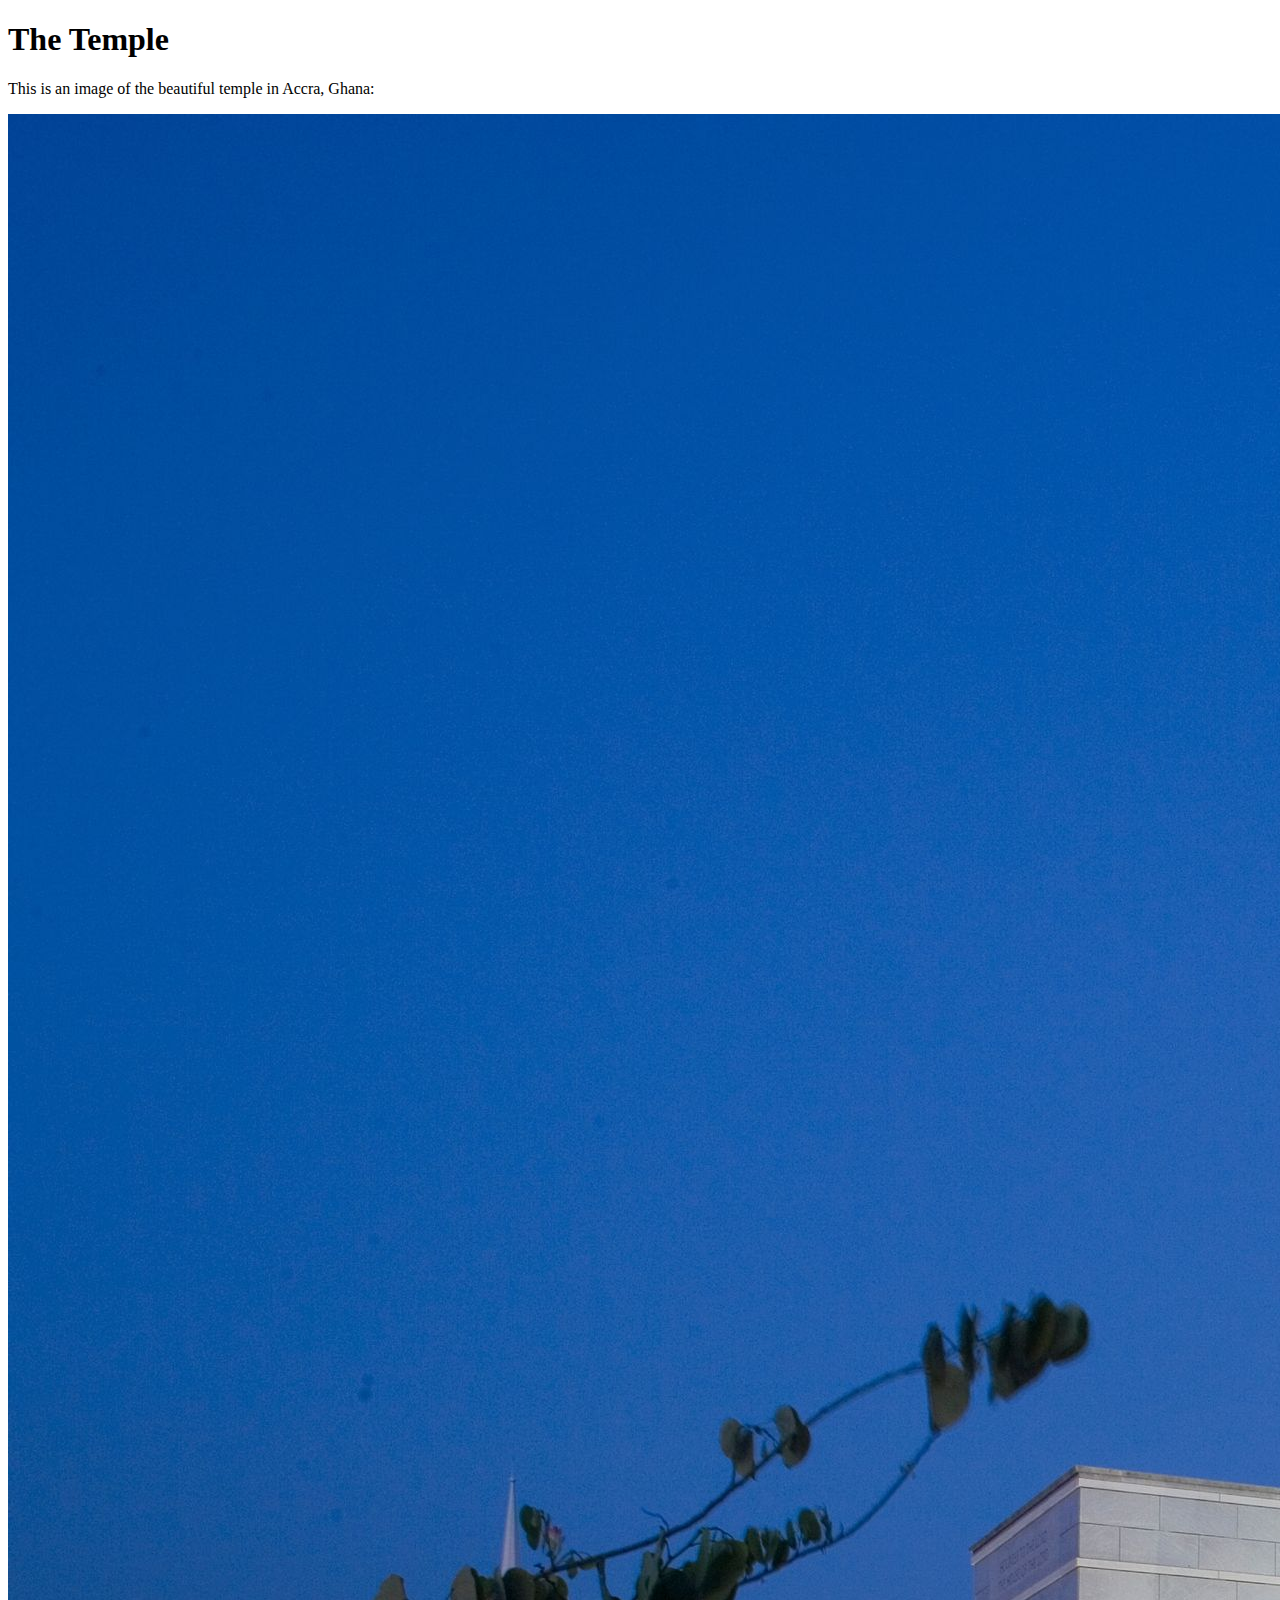
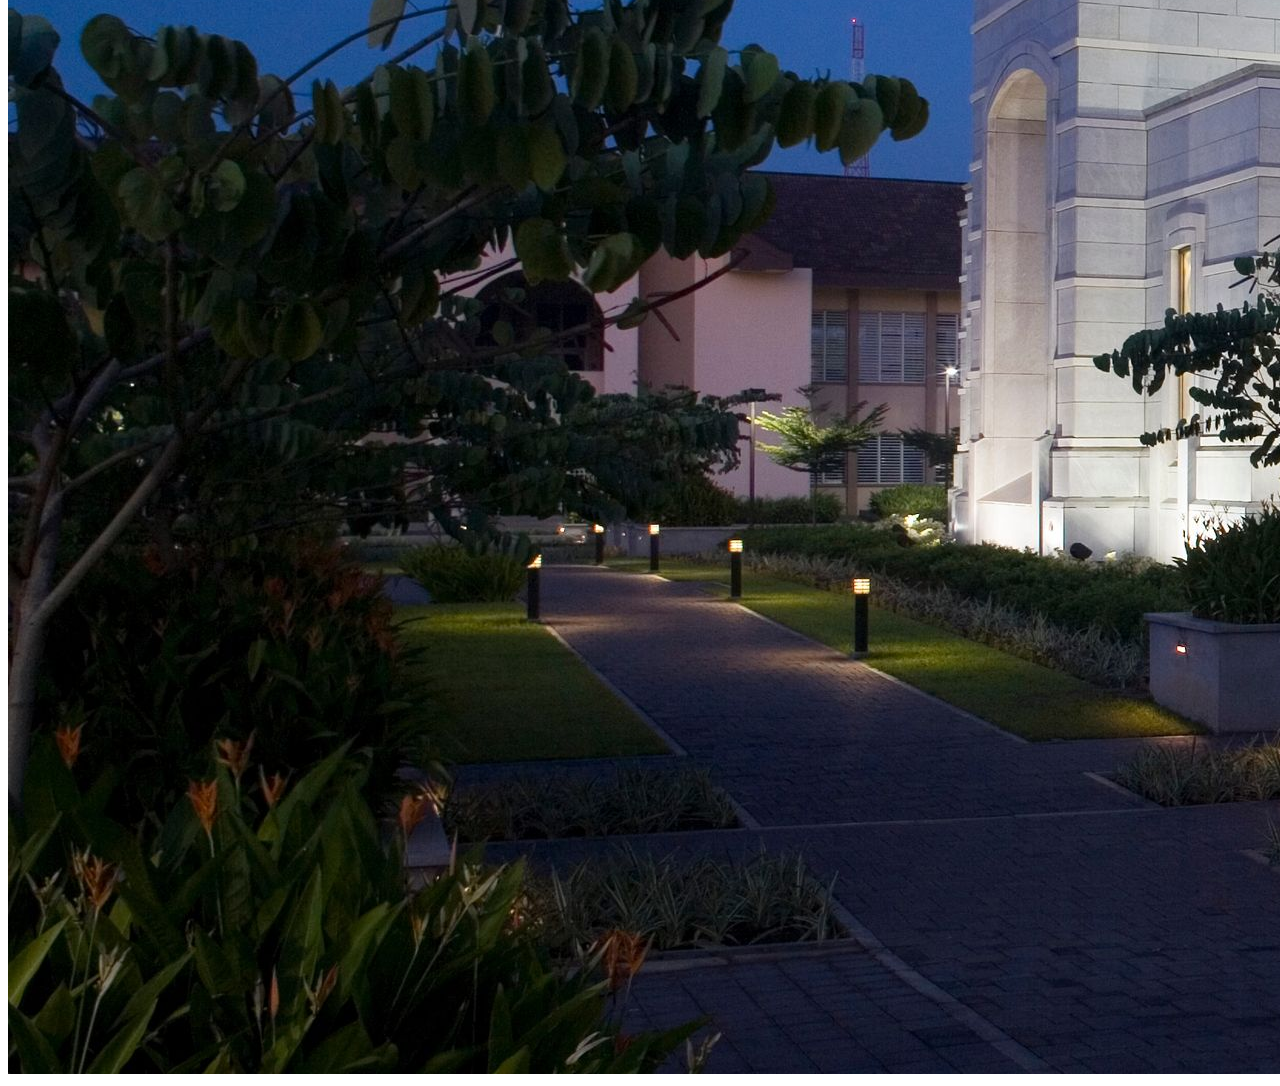
<file: week01/images.html>
<!DOCTYPE html>
<html lang="en">
<head>
    <meta charset="UTF-8">
    <meta name="viewport" content="width=device-width, initial-scale=1.0">
    <title>Temple Image</title>
</head>
<body>
    <h1>The Temple</h1>
    <p>This is an image of the beautiful temple in Accra, Ghana:</p>
    <img src="images/temple-large.jpeg" alt="The Accra Ghana Temple">
    
</body>
</html>
</file>
<file: styles.css>
:root {
    --primary-color: #0077b6; /* Azul río */
    --secondary-color: #ffcc00; /* Amarillo */
    --text-color: #333;
    --background-color: #f5f5f5;
    --footer-background-color: #005f99; /* Un tono más oscuro para el pie de página */
}

body {
    font-family: 'Open Sans', sans-serif;
    margin: 0;
    padding: 0;
    line-height: 1.6;
    background-color: var(--background-color);
    color: var(--text-color);
}

/* Encabezado */
header {
    display: grid;
    grid-template-columns: auto 1fr;
    align-items: center;
    background-color: var(--primary-color);
    padding: 10px 20px;
    color: white;
    box-shadow: 0 2px 4px rgba(0, 0, 0, 0.2);
}

.logo img {
    height: 50px;
}

nav {
    display: flex;
    justify-content: flex-end;
}

nav ul {
    display: flex;
    list-style: none;
    margin: 0;
    padding: 0;
}

nav ul li {
    margin-left: 20px;
}

nav ul li a {
    color: white;
    text-decoration: none;
    font-weight: bold;
}

nav ul li a:hover {
    text-decoration: underline;
}

/* Sección con imagen de fondo y efecto difuminado */
.bg-section {
    position: relative;
    background: url('wwr/images1.1/2000x1080_jpg-2016_KananaskisRiver_WhitewaterRafting_ChinookRafting.jpg') no-repeat center center/cover;
    min-height: 400px;
    display: flex;
    align-items: center;
    justify-content: center;
    text-align: center;
}

.bg-section:last-of-type {
    background-image: url('wwr/images1.1/Daniel-and-Bailey-take-a-selfie-while-white-water-rafting-in-Costa-Rica.jpg');
}

.overlay {
    background-color: rgba(0, 0, 0, 0.5);
    color: white;
    padding: 40px;
    width: 100%;
}

.overlay h2 {
    font-size: 3rem;
    margin-bottom: 20px;
    font-family: 'Montserrat', sans-serif;
}

/* Formulario de contacto */
#contact-form form {
    max-width: 600px;
    margin: 0 auto;
    background-color: rgba(255, 255, 255, 0.9);
    padding: 20px;
    border-radius: 8px;
    box-shadow: 0 4px 8px rgba(0, 0, 0, 0.1);
}

#contact-form label {
    display: block;
    margin-bottom: 5px;
    font-weight: bold;
}

#contact-form input,
#contact-form select,
#contact-form textarea {
    width: 100%;
    padding: 10px;
    margin-bottom: 20px;
    border: 1px solid #ddd;
    border-radius: 4px;
    font-size: 1rem;
}

#contact-form textarea {
    resize: vertical;
}

/* Ajustes para el contenedor del mapa */
.map-container {
    margin-top: 40px; /* Espacio superior para separar el mapa */
    text-align: center;
}

/* Imágenes de empleados pequeñas en fila */
.employee-container {
    display: flex;
    justify-content: space-between;
    gap: 20px;
    margin: 20px 0;
}

.employee {
    flex: 1;
    text-align: center;
}

.employee img {
    width: 100px; /* Imagenes pequeñas */
    height: 100px; /* Imagenes cuadradas */
    border-radius: 50%; /* Hacer las imágenes redondas */
    object-fit: cover; /* Asegura que las imágenes mantengan proporciones */
    border: 2px solid var(--primary-color);
}

.employee h3 {
    margin: 10px 0 5px;
    font-size: 1.2rem;
    color: var(--primary-color);
}

.employee p {
    font-size: 1rem;
    color: var(--text-color);
}

/* Footer */
footer {
    background-color: var(--footer-background-color);
    color: white;
    text-align: center;
    padding: 20px 0;
}

footer p {
    margin: 0;
}

.social-media {
    margin-top: 10px;
}

.social-media a {
    color: white;
    margin: 0 10px;
    text-decoration: none;
}

.social-media a:hover {
    text-decoration: underline;
}
</file>
<file: tempWWR/styles.css>
:root {
  --primary-color: #338479;
  --secondary-color: #9DCBB7;
  --accent1-color: #D2E4B4;
  --accent2-color: #E7E08B;
  --heading-font: "Montserrat", sans-serif;
  --body-font: "Open Sans", sans-serif;
}

* {
  margin: 0;
  padding: 0;
  box-sizing: border-box;
}

body {
  font-family: var(--body-font);
  color: var(--accent1-color);
  background-color: white;
}

header, main, footer {
  width: 840px;
  margin: 0 auto;
}

/* Header */
header {
  background-color: var(--primary-color);
  color: var(--accent2-color);
  padding: 1rem;
  display: grid;
  grid-template-columns: auto 1fr auto;
  align-items: center;
  gap: 1rem;
}

header img {
  height: 60px;
}

nav {
  display: flex;
  gap: 1rem;
}

nav a {
  text-decoration: none;
  color: white;
  font-weight: bold;
  padding: 6px 12px;
  transition: background 0.3s ease;
}

nav a:hover {
  background-color: rgba(255, 255, 255, 0.2);
  border-radius: 4px;
}

/* Hero Section */
.hero {
  position: relative;
  margin-bottom: 2rem;
}

.hero img {
  display: block;
  width: 100%;
  height: auto;
}

.hero h1 {
  position: absolute;
  top: 20px;
  width: 100%;
  padding: 16px;
  text-align: center;
  background: linear-gradient(to right, rgba(0, 0, 0, 0.5), rgba(0, 0, 0, 0));
  color: white;
  opacity: 0.9;
  font-family: var(--heading-font);
  text-shadow: 1px 1px 5px rgba(0, 0, 0, 0.5);
}

.hero article {
  position: absolute;
  bottom: 20px;
  left: 20px;
  background-color: rgba(255, 255, 255, 0.9);
  padding: 1rem;
  max-width: 60%;
  border-radius: 8px;
  box-shadow: 2px 2px 8px rgba(0, 0, 0, 0.3);
  color: #333;
}

.hero article img {
  float: right;
  width: 125px;
  margin-left: 1rem;
  border-radius: 4px;
  box-shadow: 1px 1px 6px rgba(0, 0, 0, 0.2);
}

/* History Section */
section.history {
  margin-bottom: 2rem;
}

.history-grid {
  display: grid;
  grid-template-columns: 1fr auto 1fr;
  gap: 1rem;
  align-items: center;
}

.history-grid img {
  width: 150px;
  border-radius: 8px;
  box-shadow: 1px 1px 6px rgba(0, 0, 0, 0.2);
}

/* Adventure Section */
section.adventures {
  margin-bottom: 2rem;
}

.adventure-gallery {
  display: flex;
  flex-wrap: wrap;
  justify-content: space-around;
  gap: 1rem;
}

.adventure-gallery figure {
  text-align: center;
  width: 180px;
}

.adventure-gallery img {
  width: 100%;
  height: 120px;
  object-fit: cover;
  border-radius: 10px;
  box-shadow: 1px 1px 6px rgba(0, 0, 0, 0.2);
}

figcaption {
  font-size: 0.9rem;
  margin-top: 4px;
  color: #333;
}

/* Typography */
h1, h2 {
  font-family: var(--heading-font);
  color: var(--primary-color);
  text-align: center;
  margin-bottom: 1rem;
}

/* Footer */
footer {
  display: flex;
  justify-content: space-between;
  align-items: center;
  flex-wrap: wrap;
  border-top: 2px solid var(--secondary-color);
  padding: 1rem;
  text-align: center;
}

footer p {
  flex: 1;
  color: #333;
}

footer .socialmedia {
  display: flex;
  justify-content: flex-end;
  gap: 1rem;
}

.socialmedia a {
  text-decoration: none;
}

.socialmedia img {
  width: 32px;
  height: 32px;
  transition: transform 0.3s ease;
}

.socialmedia a:hover img {
  transform: scale(1.1);
}

/* Contact Info Section */
.contact-info {
  padding: 1rem;
  background-color: var(--accent1-color);
  border-radius: 8px;
  margin-bottom: 2rem;
  color: #333;
}

.map iframe {
  width: 100%;
  height: 300px;
  border-radius: 6px;
  border: none;
  margin-top: 1rem;
}

/* Employee Section */
.employee-grid {
  display: flex;
  flex-wrap: wrap;
  justify-content: center;
  gap: 1.5rem;
  margin-bottom: 2rem;
}

.employee-grid figure {
  max-width: 200px;
  text-align: center;
}

.employee-grid img {
  width: 100%;
  border-radius: 8px;
  box-shadow: 0 0 8px rgba(0, 0, 0, 0.2);
}

/* Contact Form */
.contact-form {
  background-color: #f9f9f9;
  padding: 2rem;
  border-radius: 8px;
  max-width: 600px;
  margin: 2rem auto;
}

.contact-form form {
  display: flex;
  flex-direction: column;
  gap: 1rem;
}

.contact-form label {
  font-weight: bold;
  color: #333;
}

.contact-form input,
.contact-form textarea {
  padding: 0.5rem;
  border: 1px solid #ccc;
  border-radius: 4px;
  font-size: 1rem;
}

.contact-form input[type="radio"] {
  margin-right: 0.5rem;
}

.contact-form button {
  background-color: var(--primary-color);
  color: white;
  border: none;
  padding: 0.75rem;
  font-size: 1rem;
  border-radius: 4px;
  cursor: pointer;
}

.contact-form button:hover {
  background-color: #266960;
}

/* Responsive Design */
@media (max-width: 768px) {
  header, main, footer {
    width: 100%;
    padding: 0 1rem;
  }

  header {
    grid-template-columns: 1fr;
    text-align: center;
  }

  nav {
    flex-wrap: wrap;
    justify-content: center;
  }

  .hero h1 {
    font-size: 1.2rem;
    padding: 8px;
  }

  .hero article {
    position: static;
    margin-top: 1rem;
    max-width: 100%;
  }

  .history-grid {
    grid-template-columns: 1fr;
    text-align: center;
  }

  .adventure-gallery {
    flex-direction: column;
    align-items: center;
  }

  .adventure-gallery img {
    width: 90%;
    max-width: 300px;
  }

  .employee-grid {
    flex-direction: column;
    align-items: center;
  }

  footer {
    flex-direction: column;
    gap: 1rem;
  }

  footer .socialmedia {
    justify-content: center;
  }
}
</file>
